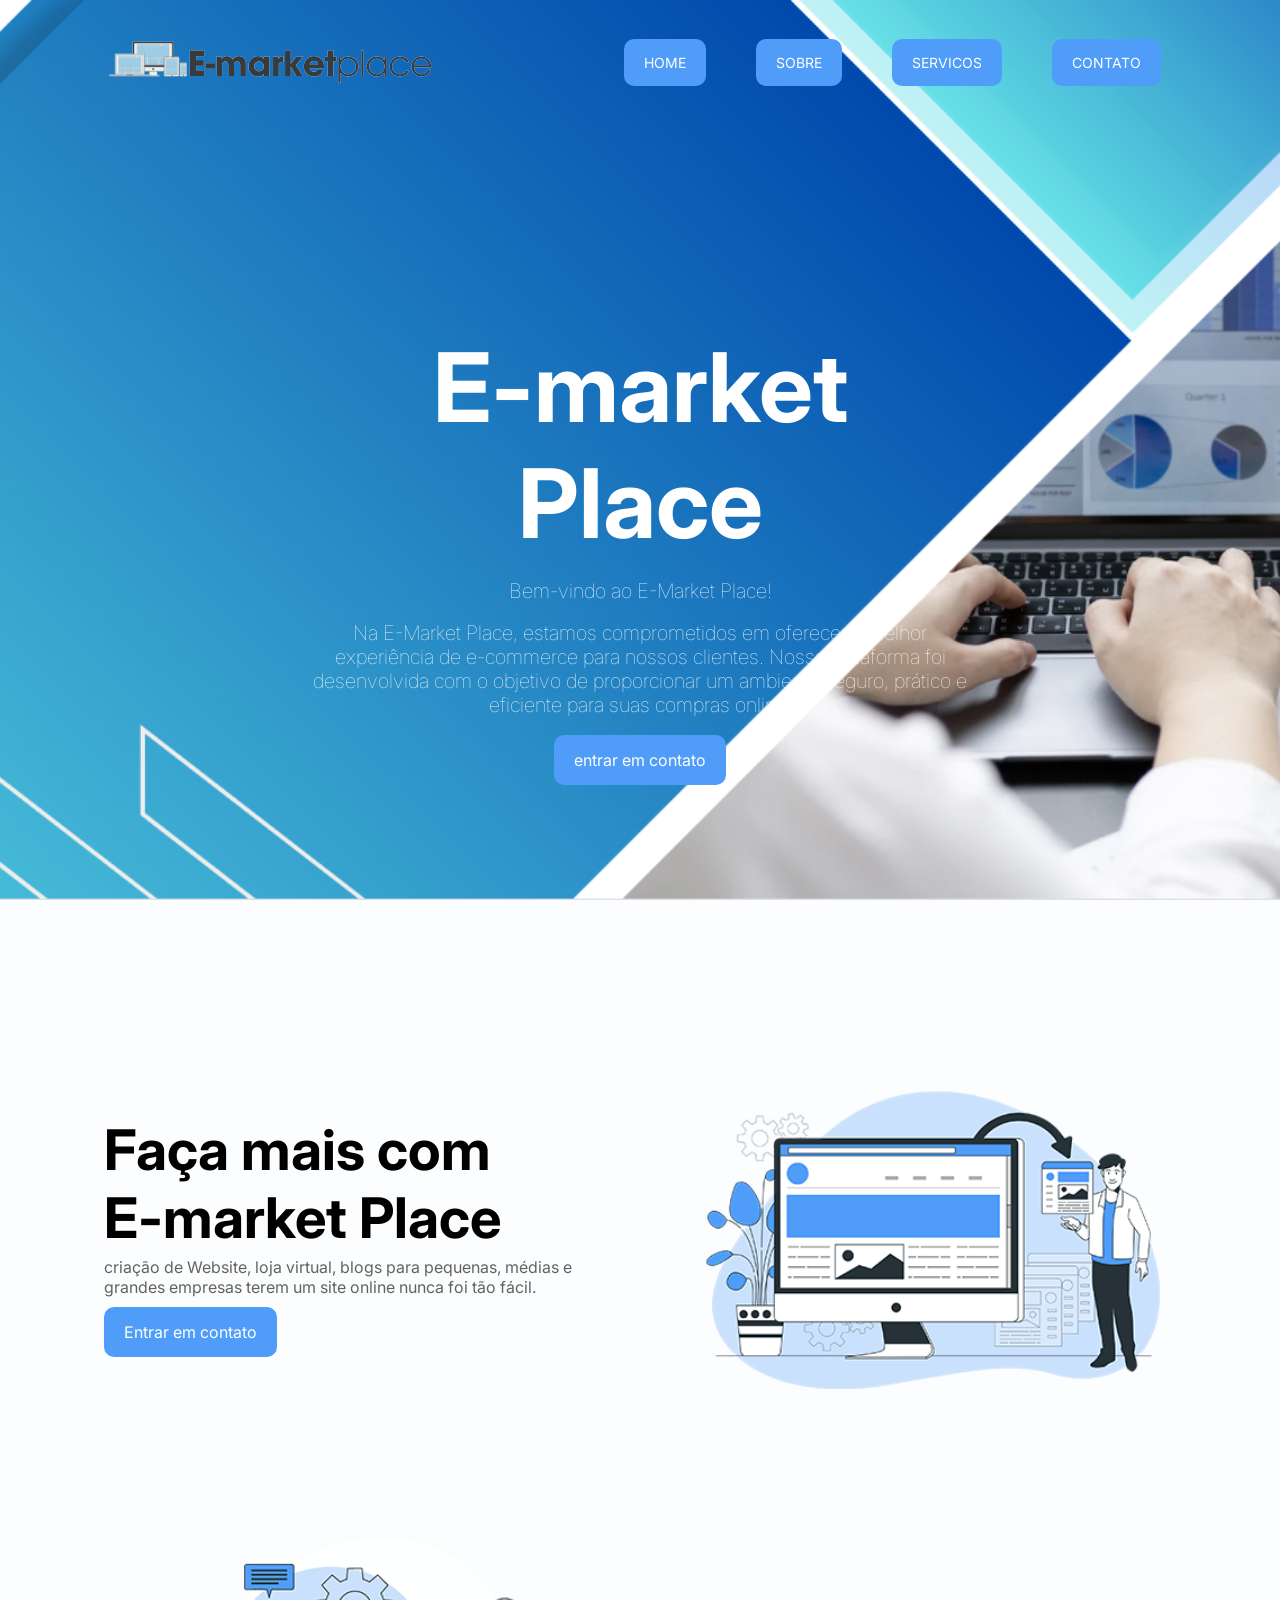
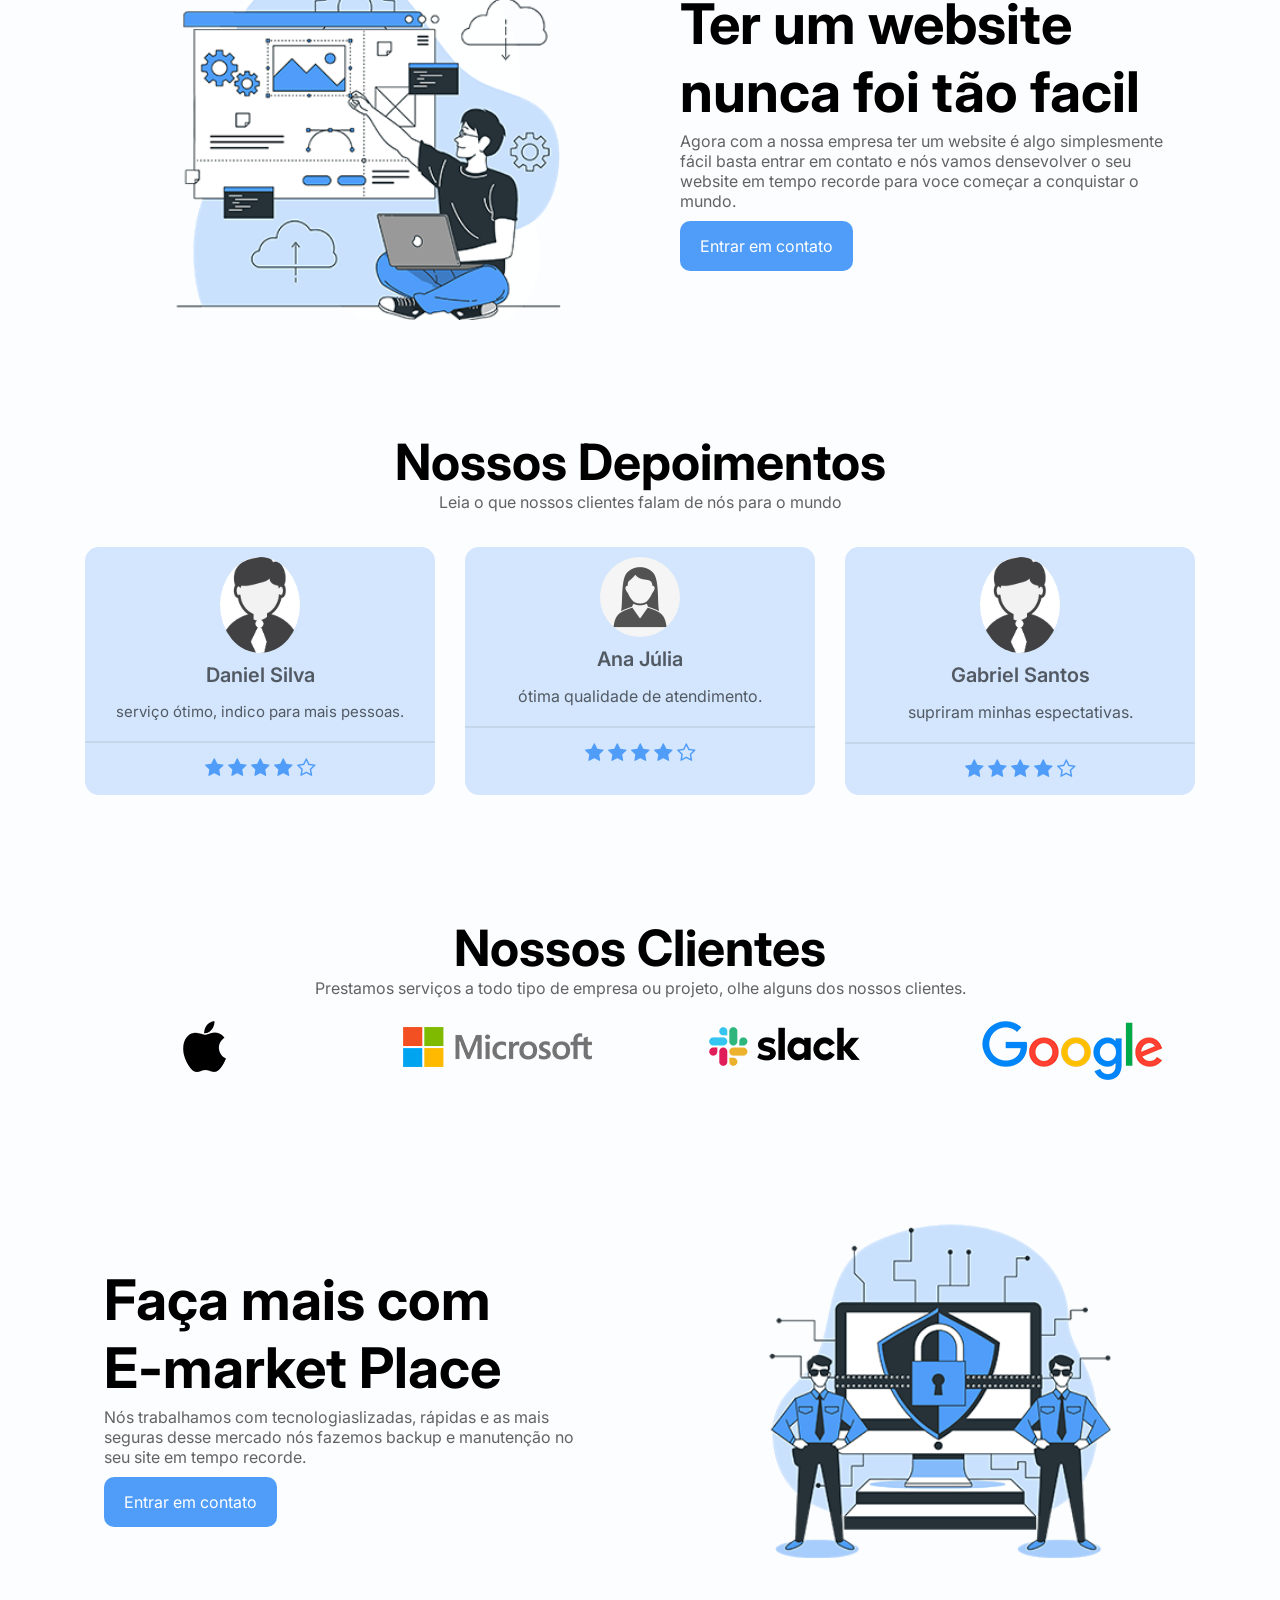
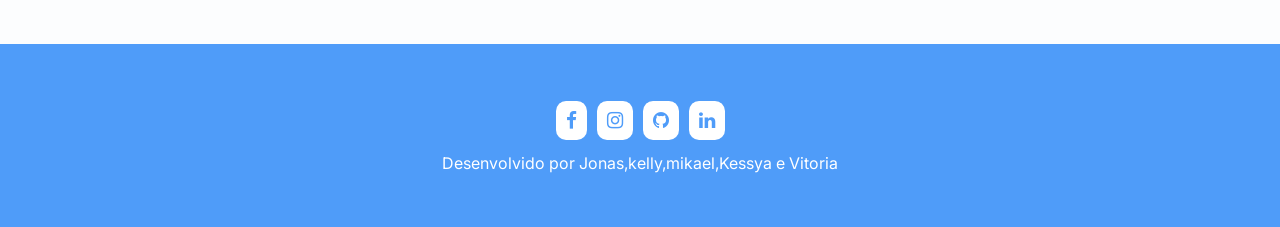
<file: index.html>
<!DOCTYPE html>
<html lang="pt-br">

<head>
    <meta charset="UTF-8">
    <meta name="viewport" content="width=device-width, initial-scale=1.0">
    <!--font awesome-->
    <link rel="stylesheet" href="https://cdnjs.cloudflare.com/ajax/libs/font-awesome/4.7.0/css/font-awesome.css"
        integrity="sha512-5A8nwdMOWrSz20fDsjczgUidUBR8liPYU+WymTZP1lmY9G6Oc7HlZv156XqnsgNUzTyMefFTcsFH/tnJE/+xBg=="
        crossorigin="anonymous" referrerpolicy="no-referrer" />
    <!--link css-->
    <link rel="stylesheet" href="./css/style.css">
    <title>Website html css e javacript</title>
</head>

<body>
    <!--header-->
    <header style="background-image: url('./img/Home\ \(2\).png');">
        <!--container-->
        <div class="container">
            <nav>
                <a href="index.html">
                    <img src="./img/Logo De reparo de eletrônicos azul (1).png" alt="logo">
                </a>
                <ul class="ul">
                    <a class="btn" href="index.html">home</a>
                    <a class="btn" href="sobre.html">sobre</a>
                    <a class="btn" href="servicos.html">servicos</a>
                    <a class="btn" href="contacto.html">contato</a>
                    <div class="close-icon" onclick="closeMenu()">
                        <i class="fa fa-times-circle" ></i>
                    </div>
                </ul>
                <div class="menu-icon"  onclick="openMenu() ">
                    <i class="fa fa-bars"></i>
                </div>
            </nav>
            <section class="banner">
                <div class="banner-text">
                    <h1>E-market Place</h1>
                    <p>Bem-vindo ao E-Market Place! </p>
                    <p>Na E-Market Place, estamos comprometidos em oferecer a melhor experiência de e-commerce para nossos clientes. Nossa plataforma foi desenvolvida com o objetivo de proporcionar um ambiente seguro, prático e eficiente para suas compras online.
                        </p>
                    <a href="contacto.html" class="btn">entrar em contato</a>
                </div>
            </section>
        </div>
        <!-- fim container-->
    </header>
    <!--fim header-->
    <!--faca mais-->
    <section class="faca-mais">
        <!--container-->
        <div class="container">
            <div class="faca-mais-text">
                <h3>Faça mais com <br>E-market Place</h3>
                <p>
                    criação de Website, loja virtual, blogs para pequenas, médias e grandes empresas terem um site online
                    nunca foi tão fácil.
                </p>
                <a href="contacto.html" class="btn animate-btn">Entrar em contato</a>
            </div>
            <div class="faca-mais-img">
                <img src="img/img-1.png" alt="">
            </div>
        </div>
        <!--end container-->
    </section>
    <!--end faca mais-->
    
    </div>
    <!-- fim container-->
    </header>
    <!--fim header-->
    <!--faca mais 2-->
    <section class="faca-mais">
        <!--container-->
        <div class="container">
            <div class="faca-mais-img">
                <img src="img/img-2.png" alt="">
            </div>
            <div class="faca-mais-text">
                <h3>Ter um website nunca foi tão facil</h3>
                <p>
                    Agora com a nossa empresa ter um website é algo simplesmente fácil basta entrar em contato e nós
                    vamos densevolver o seu website em tempo recorde para voce começar a conquistar o mundo.
                </p>
                <a href="contacto.html" class="btn animate-btn">Entrar em contato</a>
            </div>

        </div>
        <!--end container-->
    </section>
    <!-- end faca mais 2-->
    <!-- depoimentos-->
    <section class="depoimentos">
        <div class="container">
            <h3>Nossos Depoimentos</h3>
            <p>Leia o que nossos clientes falam de nós para o mundo</p>
            <div class="cards">
                <!--card item 1-->
                <div class="card-item">
                    <img src="./img/WhatsApp Image 2024-05-24 at 20.08.33.jpeg" alt="Matheus">
                    <p class="nome-user">Daniel Silva</p>
                    <p class="depoimento-user">serviço ótimo, indico para mais pessoas.</p>
                    <div class="estrelas">
                        <i class="fa fa-star" aria-hidden="true"></i>
                        <i class="fa fa-star" aria-hidden="true"></i>
                        <i class="fa fa-star" aria-hidden="true"></i>
                        <i class="fa fa-star" aria-hidden="true"></i>
                        <i class="fa fa-star-o" aria-hidden="true"></i>
                    </div>
                </div>
                <!--end card 1-->
                <!--card item 2-->
                <div class="card-item">
                    <img src="./img/WhatsApp Image 2024-05-24 at 20.08.33 (1).jpeg" alt="Matheus">
                    <p class="nome-user">Ana Júlia</p>
                    <p class="depoimento=user">ótima qualidade de atendimento.</p>
                    <div class="estrelas">
                        <i class="fa fa-star" aria-hidden="true"></i>
                        <i class="fa fa-star" aria-hidden="true"></i>
                        <i class="fa fa-star" aria-hidden="true"></i>
                        <i class="fa fa-star" aria-hidden="true"></i>
                        <i class="fa fa-star-o" aria-hidden="true"></i>
                    </div>
                </div>
                <!--end card 2-->
                <!--card item 3-->
                <div class="card-item">
                    <img src="./img/WhatsApp Image 2024-05-24 at 20.08.33.jpeg" alt="Matheus">
                    <p class="nome-user">Gabriel Santos</p>
                    <p class="depoimento=user">supriram minhas espectativas.</p>
                    <div class="estrelas">
                        <i class="fa fa-star" aria-hidden="true"></i>
                        <i class="fa fa-star" aria-hidden="true"></i>
                        <i class="fa fa-star" aria-hidden="true"></i>
                        <i class="fa fa-star" aria-hidden="true"></i>
                        <i class="fa fa-star-o" aria-hidden="true"></i>
                    </div>
                </div>
                <!--end card 3-->
            </div>


        </div>
    </section>
    <!--end depoimentos-->
    <!--clientes-->
    <section class="clientes">
        <div class="container">
            <h3>Nossos Clientes</h3>
            <p>Prestamos serviços a todo tipo de empresa ou projeto, olhe alguns dos nossos clientes.</p>
            <div>
                <img src="./img/apple.png" alt="">
                <img src="./img/microsoft.png" alt="">
                <img src="./img/slack.png" alt="">
                <img src="./img/google.png" alt="">
            </div>

        </div>
    </section>
    <!--end clientes-->
    <!--faca mais-->
    <section class="faca-mais">
        <!--container-->
        <div class="container">
            <div class="faca-mais-text">
                <h3>Faça mais com <br> E-market Place</h3>
                <p>
                    Nós trabalhamos com tecnologiaslizadas, rápidas e as mais seguras desse mercado nós fazemos backup e
                    manutenção no seu site em tempo recorde.
                </p>
                <a href="contacto.html" class="btn animate-btn">Entrar em contato</a>
            </div>
            <div class="faca-mais-img">
                <img src="img/security.png" alt="">
            </div>
        </div>
        <!--end container-->
    </section>
    <!--end faca mais-->
    <!--footer-->
    <footer class="footer">
        <div class="container">
            <div class="links">
                <a href="#"> <i class="fa fa-facebook"></i></a>
                <a href="#"> <i class="fa fa-instagram" aria-hidden="true"> </i></a>
                <a href="#"> <i class="fa fa-github"></i></a>
                <a href="#"> <i class="fa fa-linkedin" aria-hidden="true"> </i></a>
            </div>
            <p>Desenvolvido por Jonas,kelly,mikael,Kessya e Vitoria</p>
        </div>
    </footer>
    <!--end footer-->
    <script src="js/main.js"></script>
</body>

</html>
</file>
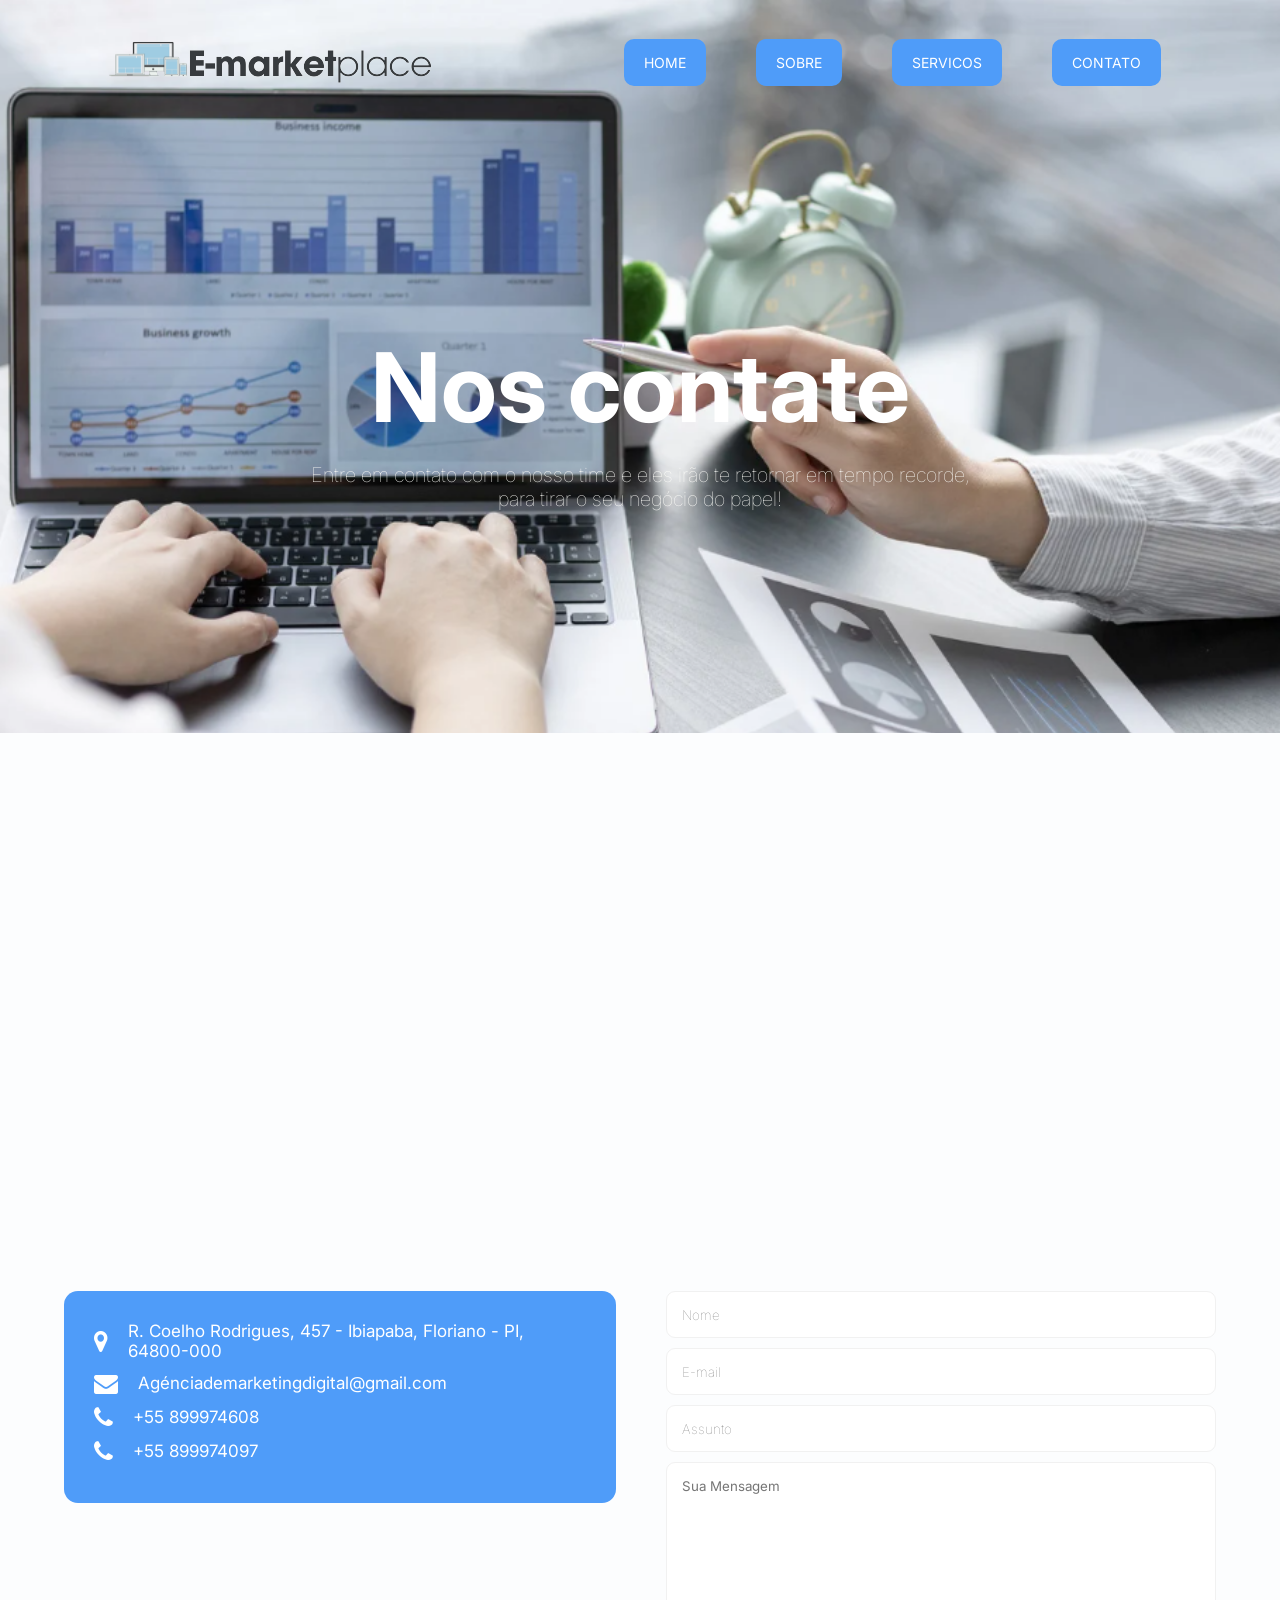
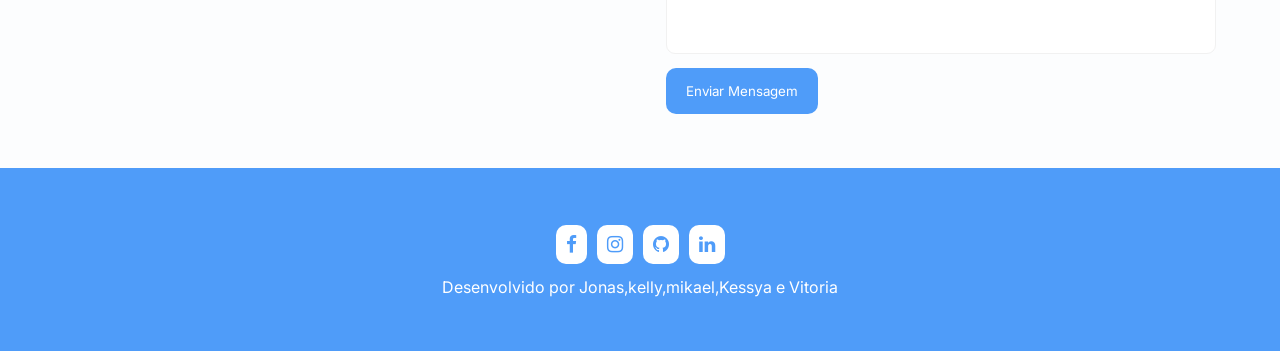
<file: contacto.html>
<!DOCTYPE html>
<html lang="pt-br">

<head>
    <meta charset="UTF-8">
    <meta name="viewport" content="width=device-width, initial-scale=1.0">
    <!--font awesome-->
    <link rel="stylesheet" href="https://cdnjs.cloudflare.com/ajax/libs/font-awesome/4.7.0/css/font-awesome.css"
        integrity="sha512-5A8nwdMOWrSz20fDsjczgUidUBR8liPYU+WymTZP1lmY9G6Oc7HlZv156XqnsgNUzTyMefFTcsFH/tnJE/+xBg=="
        crossorigin="anonymous" referrerpolicy="no-referrer" />
    <!--link css-->
    <link rel="stylesheet" href="./css/style.css">
    <title>Contato | Website html css e javacript</title>
</head>

<body>
    <!--header-->
    <header style="background-image: url('./img/SOBRE.png');">
        <!--container-->
        <div class="container">
            <nav>
                <a href="index.html">
                    <img src="img/Logo De reparo de eletrônicos azul (1).png" alt="logo">
                </a>
                <ul class="ul">
                    <a class="btn" href="index.html">home</a>
                    <a class="btn" href="sobre.html">sobre</a>
                    <a class="btn" href="servicos.html">servicos</a>
                    <a class="btn" class="btn" href="contacto.html">contato</a>
                    <div class="close-icon" onclick="closeMenu()">
                        <i class="fa fa-times-circle"></i>
                    </div>
                </ul>
                <div class="menu-icon" onclick="openMenu() ">
                    <i class="fa fa-bars"></i>
                </div>
            </nav>
            <section class="banner">
                <div class="banner-text">
                    <h1>Nos contate</h1>
                    <p>
                        Entre em contato com o nosso time e eles irão te retornar em tempo recorde, para tirar o seu negócio do papel!
                    </p>
                </div>
            </section>
        </div>
        <!-- end container-->
    </header>
    <!--fim header-->
 <section class="contacto">
    <div class="container">
        <div class="mapa">
            <iframe src="https://www.google.com/maps/embed?pb=!1m18!1m12!1m3!1d3962.0441016770615!2d-43.01806022412574!3d-6.764477466150179!2m3!1f0!2f0!3f0!3m2!1i1024!2i768!4f13.1!3m3!1m2!1s0x78362ca33e84293%3A0xba1a015ae06baf62!2sR.%20Coelho%20Rodrigues%2C%20457%20-%20Ibiapaba%2C%20Floriano%20-%20PI%2C%2064800-000!5e0!3m2!1spt-BR!2sbr!4v1716504264864!5m2!1spt-BR!2sbr" width="100%" height="500px" style="border:0;" allowfullscreen="" loading="lazy" referrerpolicy="no-referrer-when-downgrade"></iframe>
        </div>
        <div class="contacto-info">
            <div class="left-side">
                <div>
                    <i class="fa fa-map-marker" aria-hidden="true"></i>
                    <p>R. Coelho Rodrigues, 457 - Ibiapaba, Floriano - PI, 64800-000</p>
                </div>
                <div>
                    <i class="fa fa-envelope" ></i>
                    <p>Agénciademarketingdigital@gmail.com</p>
                </div>
                <div>
                    <i class="fa fa-phone" ></i>
                    <p>+55 899974608</p>
                </div>
                <div>
                    <i class="fa fa-phone" ></i>
                    <p>+55 899974097</p>
                </div>
            </div><!--Lado esquerdo-->
            <div class="right-side">
                <form action="">
                    <input type="text"placeholder="Nome" required>
                    <input type="email"placeholder="E-mail" required>
                    <input type="email"placeholder="Assunto" required>
                    <textarea cols="30" rows="10" placeholder="Sua Mensagem" required></textarea>
                    <button class="btn">Enviar Mensagem</button>
                </form>
            </div><!--Lado direito-->
        </div>
    </div>
 </section>
    
    <!--footer-->
    <footer class="footer">
        <div class="container">
            <div class="links">
                <a href="#"> <i class="fa fa-facebook"></i></a>
                <a href="#"> <i class="fa fa-instagram" aria-hidden="true"> </i></a>
                <a href="#"> <i class="fa fa-github"></i></a>
                <a href="#"> <i class="fa fa-linkedin" aria-hidden="true"> </i></a>
            </div>
            <p>Desenvolvido por Jonas,kelly,mikael,Kessya e Vitoria </p>
        </div>
    </footer>
    <!--end footer-->
    <script src="js/main.js"></script>
</body>

</html>
<!---->
</file>
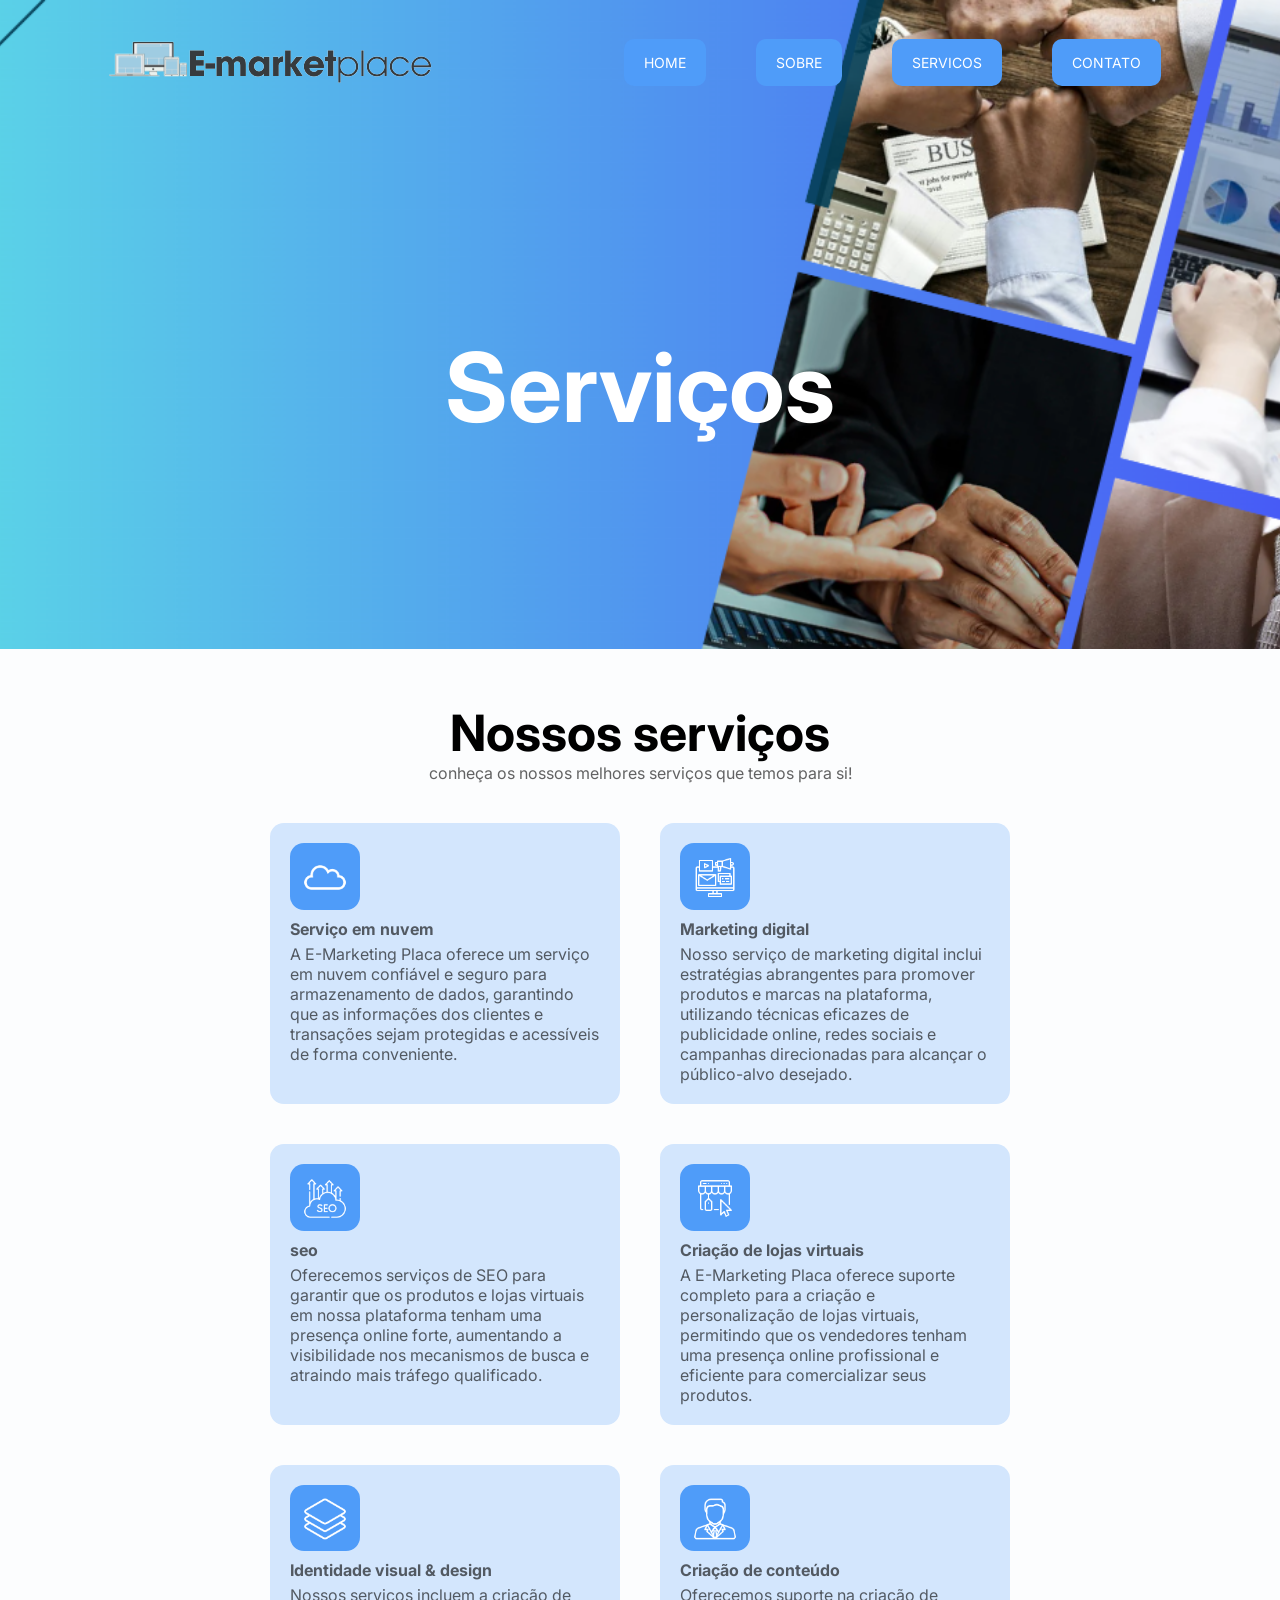
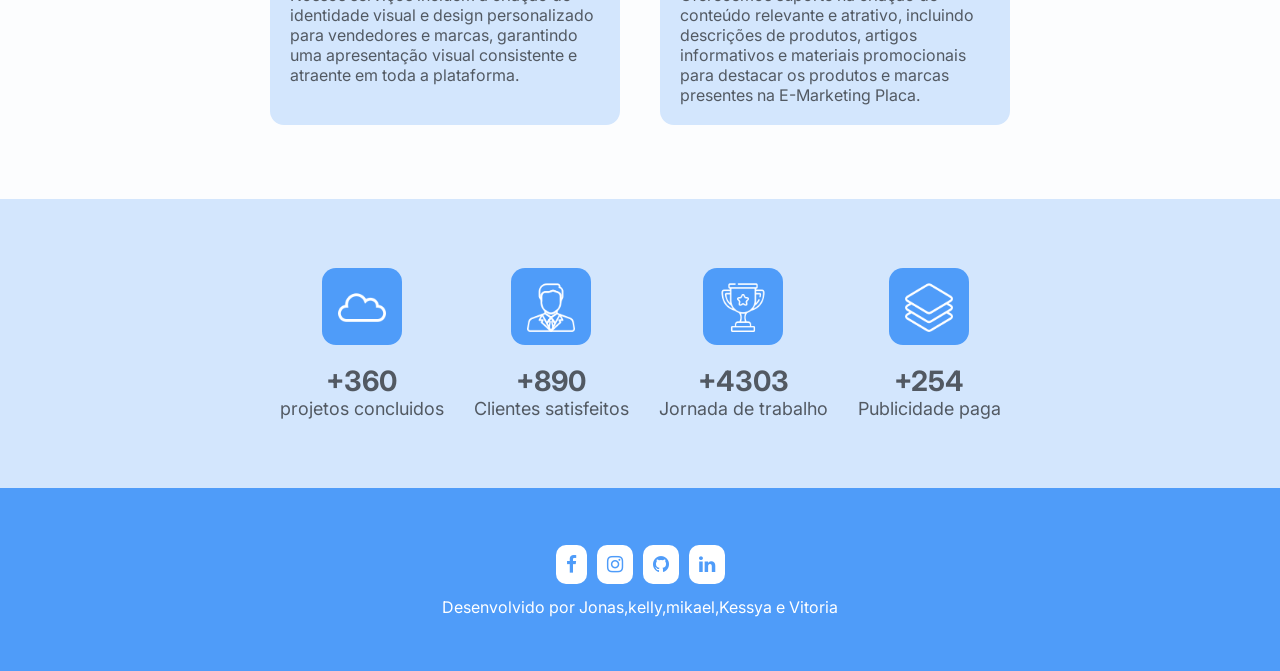
<file: servicos.html>
<!DOCTYPE html>
<html lang="pt-br">

<head>
    <meta charset="UTF-8">
    <meta name="viewport" content="width=device-width, initial-scale=1.0">
    <!--font awesome-->
    <link rel="stylesheet" href="https://cdnjs.cloudflare.com/ajax/libs/font-awesome/4.7.0/css/font-awesome.css"
        integrity="sha512-5A8nwdMOWrSz20fDsjczgUidUBR8liPYU+WymTZP1lmY9G6Oc7HlZv156XqnsgNUzTyMefFTcsFH/tnJE/+xBg=="
        crossorigin="anonymous" referrerpolicy="no-referrer" />
    <!--link css-->
    <link rel="stylesheet" href="./css/style.css">
    <title> serviços | Website html css e javacript</title>
</head>

<body>
    <!--header-->
    <header style="background-image: url('./img/SERVIÇOS.png');">
        <!--container-->
        <div class="container">
            <nav>
                <a href="index.html">
                    <img src="img/Logo De reparo de eletrônicos azul (1).png" alt="logo">
                </a>
                <ul class="ul">
                    <a class="btn" href="index.html">home</a>
                    <a class="btn" href="sobre.html">sobre</a>
                    <a class="btn" href="servicos.html">servicos</a>
                    <a class="btn" class="btn" href="contacto.html">contato</a>
                    <div class="close-icon" onclick="closeMenu()">
                        <i class="fa fa-times-circle"></i>
                    </div>
                </ul>
                <div class="menu-icon" onclick="openMenu() ">
                    <i class="fa fa-bars"></i>
                </div>
            </nav>
            <section class="banner">
                <div class="banner-text">
                    <h1>Serviços</h1>
                </div>
            </section>
        </div>
        <!-- end container-->
    </header>
    <!--fim header-->
    <section class="servicos">
        <div class="container">
            <h3> Nossos serviços</h3>
            <p>conheça os nossos melhores serviços que temos para si!</p>
            <!--rows cards-->
            <div class="rows-cards">

                <!--row card item l-->
                <div class="row-card-item">
                    <img src="img/cloud.png" alt="">
                    <p class="nome-servico"><strong>Serviço em nuvem</strong></p>
                    <p class="descricao-servico">
                        A E-Marketing Placa oferece um serviço em nuvem confiável e seguro para armazenamento de dados,
                        garantindo que as informações dos clientes e transações sejam protegidas e acessíveis de forma
                        conveniente.
                    </p>
                </div>
                <!-- end row card item l-->

                <!--row card item 2-->
                <div class="row-card-item">
                    <img src="img/digital-marketing.png" alt="">
                    <p class="nome-servico"><strong>Marketing digital</strong></p>
                    <p class="descricao-servico">
                        Nosso serviço de marketing digital inclui estratégias abrangentes para promover produtos e
                        marcas na plataforma, utilizando técnicas eficazes de publicidade online, redes sociais e
                        campanhas direcionadas para alcançar o público-alvo desejado.
                    </p>
                </div>
                <!-- end row card item 2-->
                <!--row card item 3-->
                <div class="row-card-item">
                    <img src="img/seo.png" alt="">
                    <p class="nome-servico"><strong>seo</strong></p>
                    <p class="descricao-servico">
                        Oferecemos serviços de SEO para garantir que os produtos e lojas virtuais em nossa plataforma
                        tenham uma presença online forte, aumentando a visibilidade nos mecanismos de busca e atraindo
                        mais tráfego qualificado.
                    </p>
                </div>
                <!-- end row card item 3-->
                <!--row card item 4-->
                <div class="row-card-item">
                    <img src="img/virtual_store.png" alt="">
                    <p class="nome-servico"><strong>Criação de lojas virtuais</strong></p>
                    <p class="descricao-servico">
                        A E-Marketing Placa oferece suporte completo para a criação e personalização de lojas virtuais,
                        permitindo que os vendedores tenham uma presença online profissional e eficiente para
                        comercializar seus produtos.
                    </p>
                </div>
                <!-- end row card item 4-->
                <!--row card item 5 -->
                <div class="row-card-item">
                    <img src="img/layer.png" alt="">
                    <p class="nome-servico"><strong>Identidade visual & design</strong></p>
                    <p class="descricao-servico">
                        Nossos serviços incluem a criação de identidade visual e design personalizado para vendedores e
                        marcas, garantindo uma apresentação visual consistente e atraente em toda a plataforma.
                    </p>
                </div>
                <!-- end row card item  5 -->
                <!--row card item 6-->
                <div class="row-card-item">
                    <img src="img/manager.png" alt="">
                    <p class="nome-servico"><strong>Criação de conteúdo</strong></p>
                    <p class="descricao-servico">
                        Oferecemos suporte na criação de conteúdo relevante e atrativo, incluindo descrições de
                        produtos, artigos informativos e materiais promocionais para destacar os produtos e marcas
                        presentes na E-Marketing Placa.
                    </p>
                </div>
                <!-- end row card item 6-->
            </div>
            <!--end rows cards-->
        </div>
    </section>
    <!--end section servicos-->
    <section class="dados">
        <div class="container">
            <!--dados item-->
            <div class="dados-item">
                <img src="img/cloud.png" alt="">
                <p>
                    <strong>+360</strong> <br>
                    projetos concluidos
                </p>
            </div>
            <!-- end dados item-->
            <!--dados item-->
            <div class="dados-item">
                <img src="img/manager.png" alt="">
                <p>
                    <strong>+890</strong> <br>
                    Clientes satisfeitos
                </p>
            </div>
            <!-- end dados item-->
            <!--dados item-->
            <div class="dados-item">
                <img src="img/trophy.png" alt="">
                <p>
                    <strong>+4303</strong> <br>
                    Jornada de trabalho
                </p>
            </div>
            <!-- end dados item-->
            <!--dados item-->
            <div class="dados-item">
                <img src="img/layer.png" alt="">
                <p>
                    <strong>+254</strong> <br>
                    Publicidade paga
                </p>
            </div>
            <!-- end dados item-->
        </div>
    </section>
    <!--footer-->
    <footer class="footer">
        <div class="container">
            <div class="links">
                <a href="#"> <i class="fa fa-facebook"></i></a>
                <a href="#"> <i class="fa fa-instagram" aria-hidden="true"> </i></a>
                <a href="#"> <i class="fa fa-github"></i></a>
                <a href="#"> <i class="fa fa-linkedin" aria-hidden="true"> </i></a>
            </div>
            <p>Desenvolvido por Jonas,kelly,mikael,Kessya e Vitoria </p>
        </div>
    </footer>
    <!--end footer-->
    <script src="js/main.js"></script>
</body>

</html>
<!---->
</file>
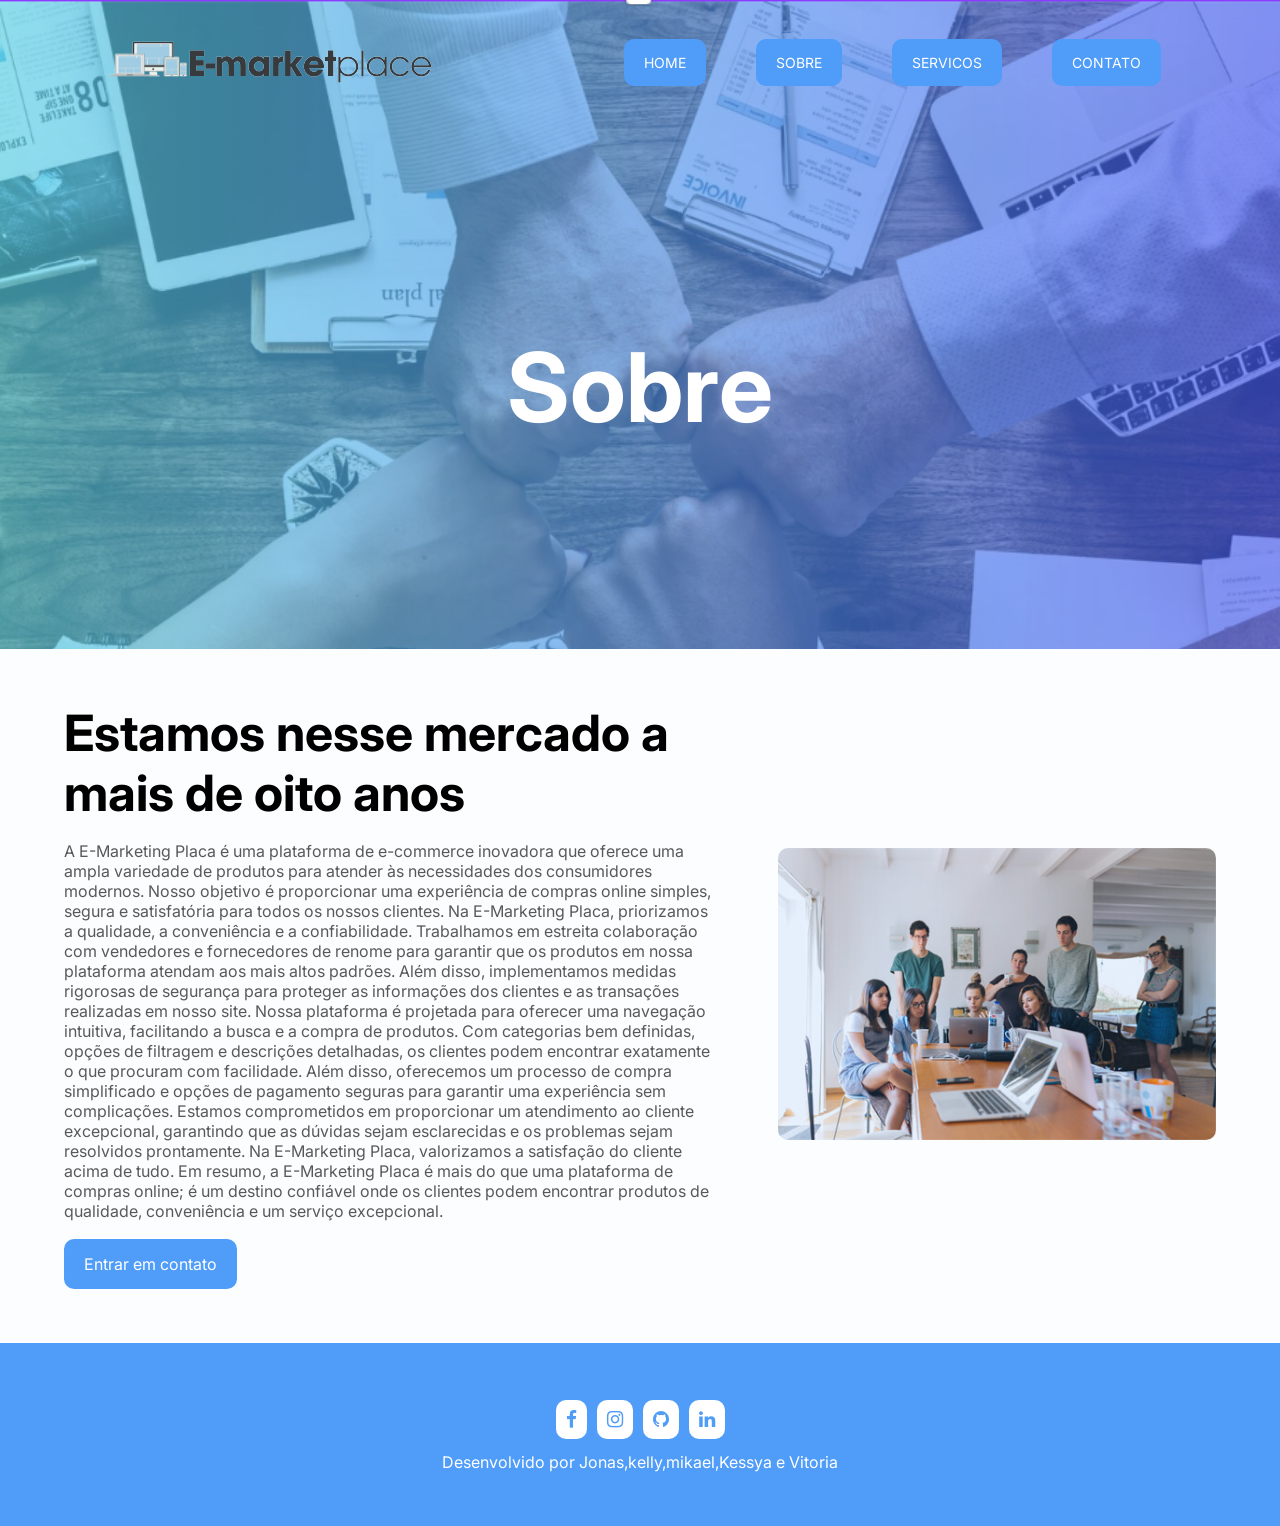
<file: sobre.html>
<!DOCTYPE html>
<html lang="pt-br">

<head>
    <meta charset="UTF-8">
    <meta name="viewport" content="width=device-width, initial-scale=1.0">
    <!--font awesome-->
    <link rel="stylesheet" href="https://cdnjs.cloudflare.com/ajax/libs/font-awesome/4.7.0/css/font-awesome.css"
        integrity="sha512-5A8nwdMOWrSz20fDsjczgUidUBR8liPYU+WymTZP1lmY9G6Oc7HlZv156XqnsgNUzTyMefFTcsFH/tnJE/+xBg=="
        crossorigin="anonymous" referrerpolicy="no-referrer" />
    <!--link css-->
    <link rel="stylesheet" href="./css/style.css">
    <title> sobre | Website html css e javacript</title>
</head>

<body>
    <!--header-->
    <header style="background-image: url('./img/GFDG.png');">
        <!--container-->
        <div class="container">
            <nav>
                <a href="index.html">
                    <img src="img/Logo De reparo de eletrônicos azul (1).png" alt="logo">
                </a>
                <ul class="ul">
                    <a class="btn" href="index.html">home</a>
                    <a class="btn" href="sobre.html">sobre</a>
                    <a class="btn" href="servicos.html">servicos</a>
                    <a class="btn" class="btn" href="contacto.html">contato</a>
                    <div class="close-icon" onclick="closeMenu()">
                        <i class="fa fa-times-circle" ></i>
                    </div>
                </ul>
                <div class="menu-icon"  onclick="openMenu() ">
                    <i class="fa fa-bars"></i>
                </div>
            </nav>
            <section class="banner">
                <div class="banner-text">
                    <h1>Sobre</h1>                   
                </div>
            </section>
        </div>
        <!-- end container-->
    </header>
    <!--fim header-->
 <section class="sobre">
    <div class="container">
  <div class="sobre-text">
 <h3> Estamos nesse mercado a mais de oito anos</h3>
 <p>A E-Marketing Placa é uma plataforma de e-commerce inovadora que oferece uma ampla variedade de produtos para atender às necessidades dos consumidores modernos. Nosso objetivo é proporcionar uma experiência de compras online simples, segura e satisfatória para todos os nossos clientes.
    Na E-Marketing Placa, priorizamos a qualidade, a conveniência e a confiabilidade. Trabalhamos em estreita colaboração com vendedores e fornecedores de renome para garantir que os produtos em nossa plataforma atendam aos mais altos padrões. Além disso, implementamos medidas rigorosas de segurança para proteger as informações dos clientes e as transações realizadas em nosso site.
    Nossa plataforma é projetada para oferecer uma navegação intuitiva, facilitando a busca e a compra de produtos. Com categorias bem definidas, opções de filtragem e descrições detalhadas, os clientes podem encontrar exatamente o que procuram com facilidade. Além disso, oferecemos um processo de compra simplificado e opções de pagamento seguras para garantir uma experiência sem complicações.
    Estamos comprometidos em proporcionar um atendimento ao cliente excepcional, garantindo que as dúvidas sejam esclarecidas e os problemas sejam resolvidos prontamente. Na E-Marketing Placa, valorizamos a satisfação do cliente acima de tudo.
    Em resumo, a E-Marketing Placa é mais do que uma plataforma de compras online; é um destino confiável onde os clientes podem encontrar produtos de qualidade, conveniência e um serviço excepcional.</p><a href="contacto.html" class="btn animate-btn">Entrar em contato</a>
  </div>
  <div class="sobre-img">
 <img src="img/sobre.jpg" alt="Sobre">
  </div>
    </div>

 </section>
    <!--footer-->
    <footer class="footer">
        <div class="container">
            <div class="links">
                <a href="#"> <i class="fa fa-facebook"></i></a>
                <a href="#"> <i class="fa fa-instagram" aria-hidden="true"> </i></a>
                <a href="#"> <i class="fa fa-github"></i></a>
                <a href="#"> <i class="fa fa-linkedin" aria-hidden="true"> </i></a>
            </div>
            <p>Desenvolvido por Jonas,kelly,mikael,Kessya e Vitoria</p>
        </div>
    </footer>
    <!--end footer-->
    <script src="js/main.js"></script>
</body>

</html>
</file>
<file: css/style.css>
@import url('https://fonts.googleapis.com/css2?family=Inter:wght@100..900&display=swap');

* {
    margin: 0;
    padding: 0;
    box-sizing: border-box;
    text-decoration: none;
    outline: none;
    font-family: "Inter", sans-serif;
}

body {
    background-color: #f1f6fc31;
}

section,
footer {
    padding: 54px 0;
}

h3 {
    font-size: 50px;
}

p {
    color: #0000009c;
}

.container {
    max-width: 1400px;
    margin: 0 auto;
    margin: 0 5%;
}

.btn {
    background-color: #4f9cf9;
    color: white;
    padding: 15px 20px;
    border-radius: 10px;
    cursor: pointer;
    display: inline-block;
    transition: 0;
}

.btn.animate-btn {
    animation: animate_outline 1s ease-out infinite;
}

.btn:hover {
    background-color: #3580db;
}

@keyframes onimote-outline {
    from {
        outline: 0px solid #4f9bf98a;
    }

    to {
        outline: 15px solid #4f9bf900;
    }
}

header {
    background-position: center;
    background-size: cover;
    background-attachment: fixed;
}

nav {
    display: flex;
    align-items: center;
    justify-content: space-between;
    padding: 30px;
}

nav ul {
    display: flex;
    align-items: cente;
}

nav ul a {
    color: white;
    margin: 0 25px;
    text-transform: uppercase;
    font-size: 14px;
    display: block;
}

nav ul a:not(.btn)::after {
    content: "";
    background-color: #4f9cf9;
    height: 3px;
    width: 0%;
    display: block;
    margin: 0 auto;
    transition: 0.3s;
}

nav ul a:houver:after {
    width: 100%;
}

/*menu mobile*/
nav .menu-icon {
    cursor: pointer;
    font-size: 25px;
    color: white;
    display: none;
}

nav .close-icon {
    display: none;
    font-size: 30px;
    color: white;
}

.banner {
    display: flex;
    justify-content: center;
}

.banner .banner-text {
    margin: 150px;
    text-align: center;
    padding: 0 90px;
}

.banner .banner-text h1 {
    font-size: 96px;
    color: white;
}

.banner .banner-text p {
    font-size: 20px;
    color: #fffffb;
    font-weight: lighter;
    margin: 18px 0;
}

/*faca mais*/
.faca-mais .container {
    display: flex;
    align-items: center;
}

.faca-mais .faca-mais-text {
    width: 50%;
    padding: 0 40px;
}

.faca-mais .faca-mais-text h3 {
    font-size: 56px;
}

.faca-mais .faca-mais-text p {
    margin: 5px 0 10px 0;
}

.faca-mais .faca-mais-img {
    width: 50%;
}

.faca-mais .faca-mais-img img {
    width: 100%;
}

.depoimentos h3 {
    text-align: center;
}

.depoimentos p {
    margin-bottom: 20px;
    text-align: center;
}

.cards {
    display: flex;
    justify-content: center;
    flex-wrap: wrap;
}

.depoimentos .card-item {
    background-color: #d3e6fd;
    margin: 15px;
    border-radius: 14px;
    text-align: center;
    width: 350px;

}

.depoimentos .card-item img {
    border-radius: 100%;
    width: 80px;
    display: block;
    margin: 10px auto;
}

.depoimentos .card-item .nome-user {
    font-weight: 600;
    font-size: 20px;
    margin-bottom: 15px;
    transition: 0.3s;
}

.depoimentos .card-item .depoimento-user {
    font-size: 15px;
    padding: 0 15px;
    transition: 0.3s;
}

.depoimentos .card-item .estrelas {
    margin: 15px 0;
    border-top: 2px solid #71767a23;

}

.depoimentos .card-item .estrelas i {
    color: #4f9cf9;
    margin-top: 15px;
    font-size: 20px;
    transition: 0.3s;
}

.depoimentos .card-item:hover {
    background-color: #4f9cf9;
    margin-top: -5px;
}

.depoimentos .card-item:hover .nome-user,
.depoimentos .card-item:hover .depoimento-user,
.depoimentos .card-item:hover .estrelas {
    color: white;
}

/* clientes */
.clientes h3,
.clientes p {
    text-align: center;
}

.clientes .container div {
    display: flex;
    align-items: center;
    justify-content: space-around;
    flex-wrap: wrap;
}

/* footer */
.footer {
    background-color: #4f9cf9;
    text-align: center;
}

.footer i {
    color: #4f9cf9;
    font-size: 19px;
    background-color: white;
    padding: 10px;
    margin: 3px;
    border-radius: 10px;
}

.footer p {
    margin-top: 10px;
    color: white;
}

/* Página sobre*/
.sobre .container {
    display: flex;
    align-items: center;
    justify-content: space-between;
}

.sobre .sobre-text {
    width: 80%;
    padding-right: 60px;
}

.sobre .sobre-text P {
    margin: 18px 0;
    color: #000000a6;
}

.sobre .sobre-img {
    width: 50%;
}

.sobre .sobre-img img {
    width: 100%;
    border-radius: 10px;
}

/* end Página sobre*/
/* página servicos*/
.servicos h3 {
    text-align: center;
}

.servicos .container>p {
    text-align: center;
}

.servicos .rows-cards {
    display: flex;
    justify-content: center;
    margin-top: 20px;
    flex-wrap: wrap;
}

.servicos .row-card-item {
    background-color: #d3e6fd;
    width: 350px;
    padding: 20px;
    border-radius: 14px;
    margin: 20px;
    transition: 0.3s;
}

.servicos .row-card-item:hover {
    background-color: #4f9cf9;
}

.servicos .row-card-item:hover p {
    color: white;
}

.servicos .row-card-item img {
    background-color: #4f9cf9;
    border-radius: 14px;
    width: 70px;
    padding: 9px;
}

.servicos .row-card-item p.nome-servico {
    margin: 5px 0;
    transition: 0, 3s;
}

.servicos .row-card-item p.descricao-servico {
    transition: 0.3s;
}

/* dados*/
.dados {
    background-color: #d3e6fd;
}

.dados .container {
    display: flex;
    justify-content: center;
    flex-wrap: wrap;
}

.dados .dados-item {
    text-align: center;
    margin: 15px;
    color: #000000be;
}

.dados .dados-item img {
    background-color: #4f9cf9;
    border-radius: 14px;
    padding: 10px;
    margin-bottom: 15px;
    width: 80px;
}

.dados .dados-item p {
    font-size: 18px;
}

.dados .dados-item p strong {
    font-size: 28px;
}

/* end página servicos*/
/* Página de contacto*/
.contacto-info {
    display: flex;
    justify-content: space-between;
    margin-top: 50pxs;
}

.contacto-info .left-side {
    width: 50%;
    padding: 30px;
    background-color: #4f9cf9;
    border-radius: 14px;
    margin-right: 50px;
    height: fit-content;
}

.contacto-info .left-side div {
    display: flex;
    align-items: center;
    margin-bottom: 10px;
}

.contacto-info .left-side div i {
    font-size: 24px;
    margin-right: 20px;
    color: white;
}

.contacto-info .left-side p {
    font-size: 17px;
    color: white;
}

.contacto-info .right-side {
    width: 50%;
}

.contacto-info .right-side input {
    display: block;
    width: 100%;
    margin-bottom: 10px;
    height: 47px;
    padding: 15px;
    border-radius: 9px;
    transition: 0, 3s;
    border: 1px solid #f1f1f1;
    color: #212121;
    font-weight: lighter;
}

.contacto-info .right-side input:focus,
.contacto-info .right-side textarea:focus {
    border-color: #4f9cf9;
}

.contacto-info .right-side textarea {
    border: 1px solid #f1f1f1;
    color: #212121;
    border-radius: 9px;
    margin-bottom: 10px;
    padding: 15px;
    width: 100%;
    transition: 0.3s;
    resize: none;
}

.contacto-info .right-side button {
    border: none;
}

@media(max-width: 830px) {

    /*menu mobile */
    .ul {
        position: fixed;
        top: 0;
        left: 0;
        background: #184b88;
        width: 100%;
        height: 100%;
        flex-direction: column;
        align-items: center;
        justify-content: center;
        clip-path: circle(0.3% at 100% 0);
        transition: 0.7s;
    }

    .ul.open {
        clip-path: circle(141.3% at 0 100%);
    }

    .ul a {
        margin: 10px 0;
        font-size: 16px;
    }

    nav .menu-icon {
        display: block;
    }

    nav .close-icon {
        display: block;
        position: absolute;
        top: 46px;
        right: 28px;
    }

    /* Pagina home responsiva*/
    .faca-mais .faca-mais-text {
        margin-top: 10px;
        padding: b0 20px;
        order: 1;
    }

    .faca-mais .container {
        flex-direction: column;
    }

    .faca-mais .faca-mais-text h3 {
        font-size: 48px;
    }

    .faca-mais .faca-mais-text,
    .faca-mais .faca-mais-img {
        width: 100%;
    }

    /* banner responsivo*/
    .banner .banner-text {
        padding: 0;
        margin: 80px;
    }

    .banner .banner-text h1 {
        font-size: 80px;
    }

    .banner .banner-text p {
        font-size: 15px;
    }

    .depoimentos .card-item {
        width: 100%;
    }

    /*página sobre responsivo*/
    .sobre .container {
        flex-direction: column-reverse;
    }

    .sobre .sobre-img,
    .sobre .sobre-text {
        width: 100%;
    }

    .sobre .sobre-text {
        margin-top: 40px;
    }

    /*Página contacto responsivo*/
    .contacto .contacto-info {
        flex-direction: column-reverse;
    }

    .contacto-info .right-side,
    .contacto-info .left-side {
        width: 100%;
    }

    .contacto-info .right-side {
        margin-bottom: 30px;
    }
}

@media (max-width:500px) {
    .banner .banner-text h1 {
        font-size: 50px;
    }

    .faca-mais .faca-mais-text h3 {
        font-size: 40px;
    }
}
</file>
